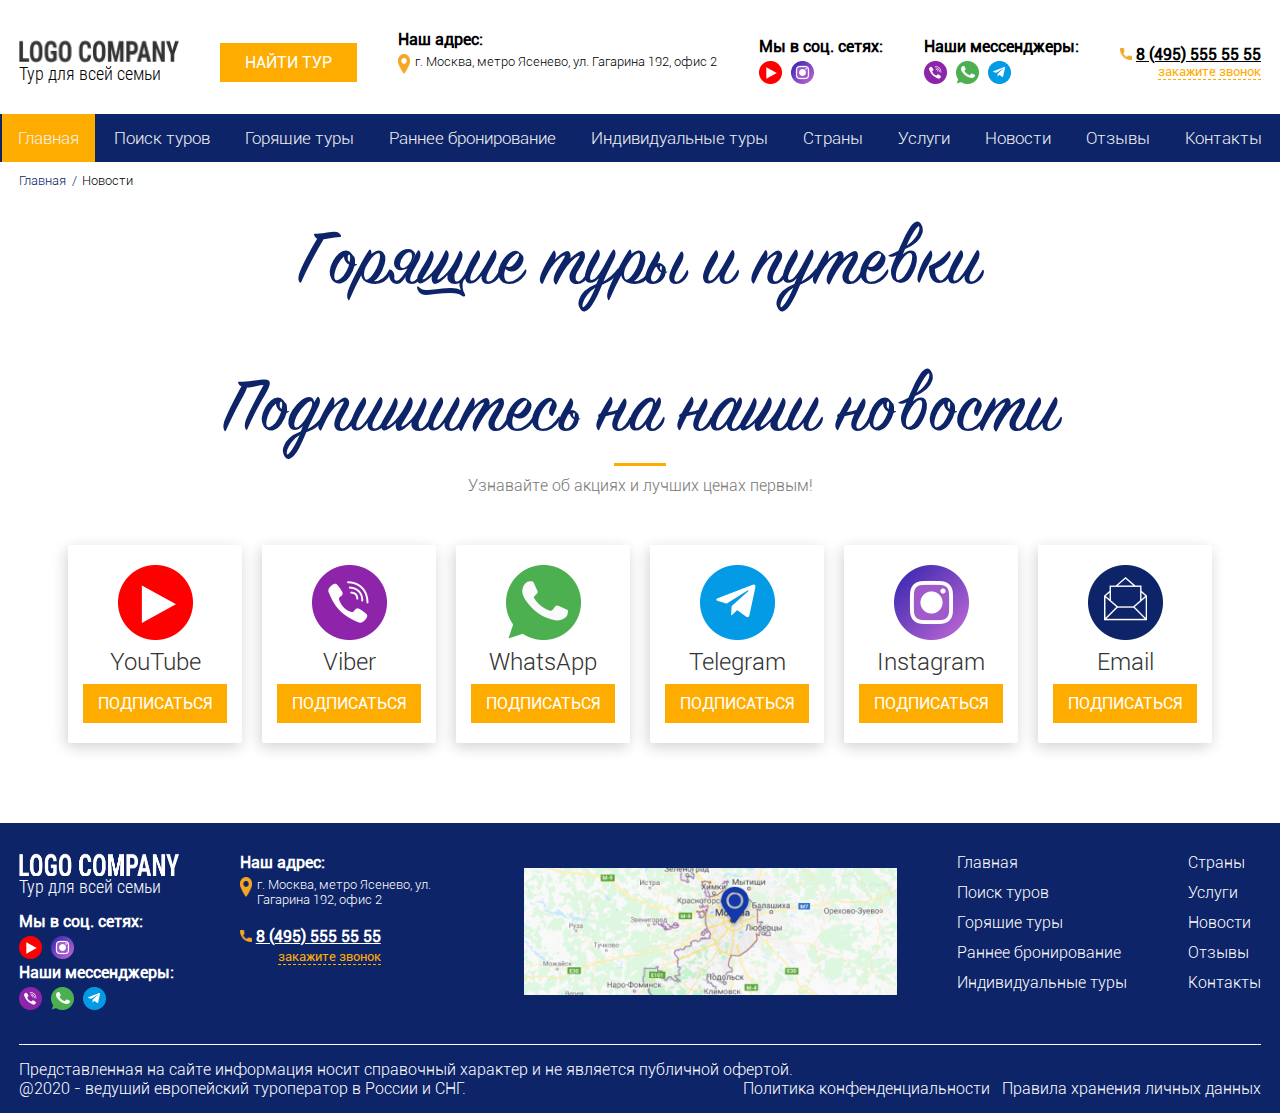
<file: index.html>
<!DOCTYPE HTML>
<html>

<head>
    <meta name="viewport" content="width=device-width, initial-scale=1">
    <meta http-equiv="Content-Type" content="text/html; charset=UTF-8" />
    <link rel="stylesheet" href="https://cdnjs.cloudflare.com/ajax/libs/font-awesome/4.7.0/css/font-awesome.min.css">
    <link rel="stylesheet" href="travel.css">
    <title>Travel Tur</title>
</head>

<body>
    <header id="pageHeader">
        <div class="header_info">
            <div class="headerInfo__item logo">
                <img src="img/logo-company.png" alt="">
                <p><span>Тур для всей семьи</span></p>
            </div>
            <div class="headerInfo__item">
                <a href="#" class="btn_findTour">НАЙТИ ТУР</a>
            </div>
            <div class="headerInfo__item adress">
                <p><b>Наш адрес:</b></p>
                <div class="headerInfo__adress">
                    <img src="img/icon-map.png" alt="">
                    <p>г. Москва, метро Ясенево, ул. Гагарина 192, офис 2</p>
                </div>
            </div>
            <div class="headerInfo__item">
                <p><b>Мы в соц. сетях:</b></p>
                <div class="headerInfo__social">
                    <img src="img/icon-youtube.png" alt="">
                    <img src="img/icon-instagram.png" alt="">
                </div>
            </div>
            <div class="headerInfo__item">
                <p><b>Наши мессенджеры:</b></p>
                <div class="headerInfo__social">
                    <img src="img/icon-viber.png" alt="">
                    <img src="img/icon-whatsapp.png" alt="">
                    <img src="img/icon-telegram.png" alt="">
                </div>
            </div>
            <div class="headerInfo__item">
                <div class="headerInfo__tel">
                    <img src="img/icon-tel.png" alt="">
                    <a href="tel:+74955555555"><b>8 (495) 555 55 55</b></a>
                </div>
                <a href="#" class="btn-callback">закажите звонок</a>
            </div>
        </div>
        <div class="header_nav" id="myNav">
            <a href="#home" class="active">Главная</a>
            <a href="#searchTour">Поиск туров</a>
            <a href="#burningTour">Горящие туры</a>
            <a href="#earlyBooking">Раннее бронирование</a>
            <a href="#individualTour">Индивидуальные туры</a>
            <a href="#country">Страны</a>
            <a href="#service">Услуги</a>
            <a href="#news">Новости</a>
            <a href="#review">Отзывы</a>
            <a href="#contact">Контакты</a>
            <a href="javascript:void(0);" class="icon" onclick="myFunction()">
                <i class="fa fa-bars"></i>
            </a>
        </div>
    </header>
    <main id="pageMain">
        <ul class="breadcrumb">
            <li><a href="#">Главная</a></li>
            <li>Новости</li>
        </ul>
        <div class="main_title title">
            Горящие туры и путевки
        </div>
        <div class="main_news">
            <div class="title">Подпишитесь на наши новости</div>
            <div class="subtitle">Узнавайте об акциях и лучших ценах первым!</div>
            <div class="news_social">
                <div class="newsSocial__item box">
                    <img src="img/social-youtube.png" alt="">
                    <p>YouTube</p>
                    <a href="#" class="btn_subscribe">ПОДПИСАТЬСЯ</a>
                </div>
                <div class="newsSocial__item box">
                    <img src="img/social-viber.png" alt="">
                    <p>Viber</p>
                    <a href="#" class="btn_subscribe">ПОДПИСАТЬСЯ</a>
                </div>
                <div class="newsSocial__item box">
                    <img src="img/social-whatsapp.png" alt="">
                    <p>WhatsApp</p>
                    <a href="#" class="btn_subscribe">ПОДПИСАТЬСЯ</a>
                </div>
                <div class="newsSocial__item box">
                    <img src="img/social-telegram.png" alt="">
                    <p>Telegram</p>
                    <a href="#" class="btn_subscribe">ПОДПИСАТЬСЯ</a>
                </div>
                <div class="newsSocial__item box">
                    <img src="img/social-instagram.png" alt="">
                    <p>Instagram</p>
                    <a href="#" class="btn_subscribe">ПОДПИСАТЬСЯ</a>
                </div>
                <div class="newsSocial__item box">
                    <img src="img/social-email.png" alt="">
                    <p>Email</p>
                    <a href="#" class="btn_subscribe">ПОДПИСАТЬСЯ</a>
                </div>               
            </div>
        </div>

    </main>
    <footer id="pageFooter">
        <div class="footer">
            <div class="footer_info">
                <div class="footerInfo__item logo">
                    <img src="img/logo-company-white.png" alt="">
                    <p><span>Тур для всей семьи</span></p>
                </div>
                <div class="footerInfo__item">
                    <div class="footerSociai__padding">
                        <p><b>Мы в соц. сетях:</b></p>
                        <div class="footerInfo__social">
                            <img src="img/icon-youtube.png" alt="">
                            <img src="img/icon-instagram.png" alt="">
                        </div>
                    </div>
                    <div>
                        <p><b>Наши мессенджеры:</b></p>
                        <div class="footerInfo__social">
                            <img src="img/icon-viber.png" alt="">
                            <img src="img/icon-whatsapp.png" alt="">
                            <img src="img/icon-telegram.png" alt="">
                        </div>
                    </div>
                </div>
            </div>
            <div class="footer_adress">
                <div class="footerAdress__item">
                    <p><b>Наш адрес:</b></p>
                    <div class="footer__adress">
                        <img src="img/icon-map.png" alt="">
                        <p>г. Москва, метро Ясенево, ул. Гагарина 192, офис 2</p>
                    </div>
                    <div class="footer__tel">
                        <img src="img/icon-tel.png" alt="">
                        <a href="tel:+74955555555"><b>8 (495) 555 55 55</b></a>
                    </div>
                    <a href="#" class="btn-callback">закажите звонок</a>
                </div>
            </div>
            <div class="footer_map">
                <img src="img/map.png" alt="">
            </div>
            <div class="footer_nav">
                <a href="#home">Главная</a>
                <a href="#searchTour">Поиск туров</a>
                <a href="#burningTour">Горящие туры</a>
                <a href="#earlyBooking">Раннее бронирование</a>
                <a href="#individualTour">Индивидуальные туры</a>
            </div>
            <div class="footer_nav">
                <a href="#country">Страны</a>
                <a href="#service">Услуги</a>
                <a href="#news">Новости</a>
                <a href="#review">Отзывы</a>
                <a href="#contact">Контакты</a>
            </div>
        </div>
        <div class="copyright">
            <p>Представленная на сайте информация носит справочный характер и не является публичной офертой.</p>
            <div class="footer_copyright">
                <div>
                    <p>@2020 - ведущий европейский туроператор в России и СНГ.</p>
                </div>
                <div>
                    <a href="#">Политика конфенденциальности&nbsp;&nbsp;&nbsp;</a><a href="#">Правила хранения личных данных</a>
                </div>
            </div>
        </div>
    </footer>

    <script>
        function myFunction() {
            var x = document.getElementById("myNav");
            if (x.className === "header_nav") {
                x.className += " responsive";
            } else {
                x.className = "header_nav";
            }
        }
        function classActive() {
            $('.header_nav a').click(function () {
                if ($(this).parent().hasClass('active')) {
                    return false;
                }
                $('.header_nav a').removeClass('active');
                $(this).parent().addClass('active');
            });
        }

    </script>
    <script src="https://ajax.googleapis.com/ajax/libs/jquery/2.1.1/jquery.min.js"></script>

</body>

</html>
</file>
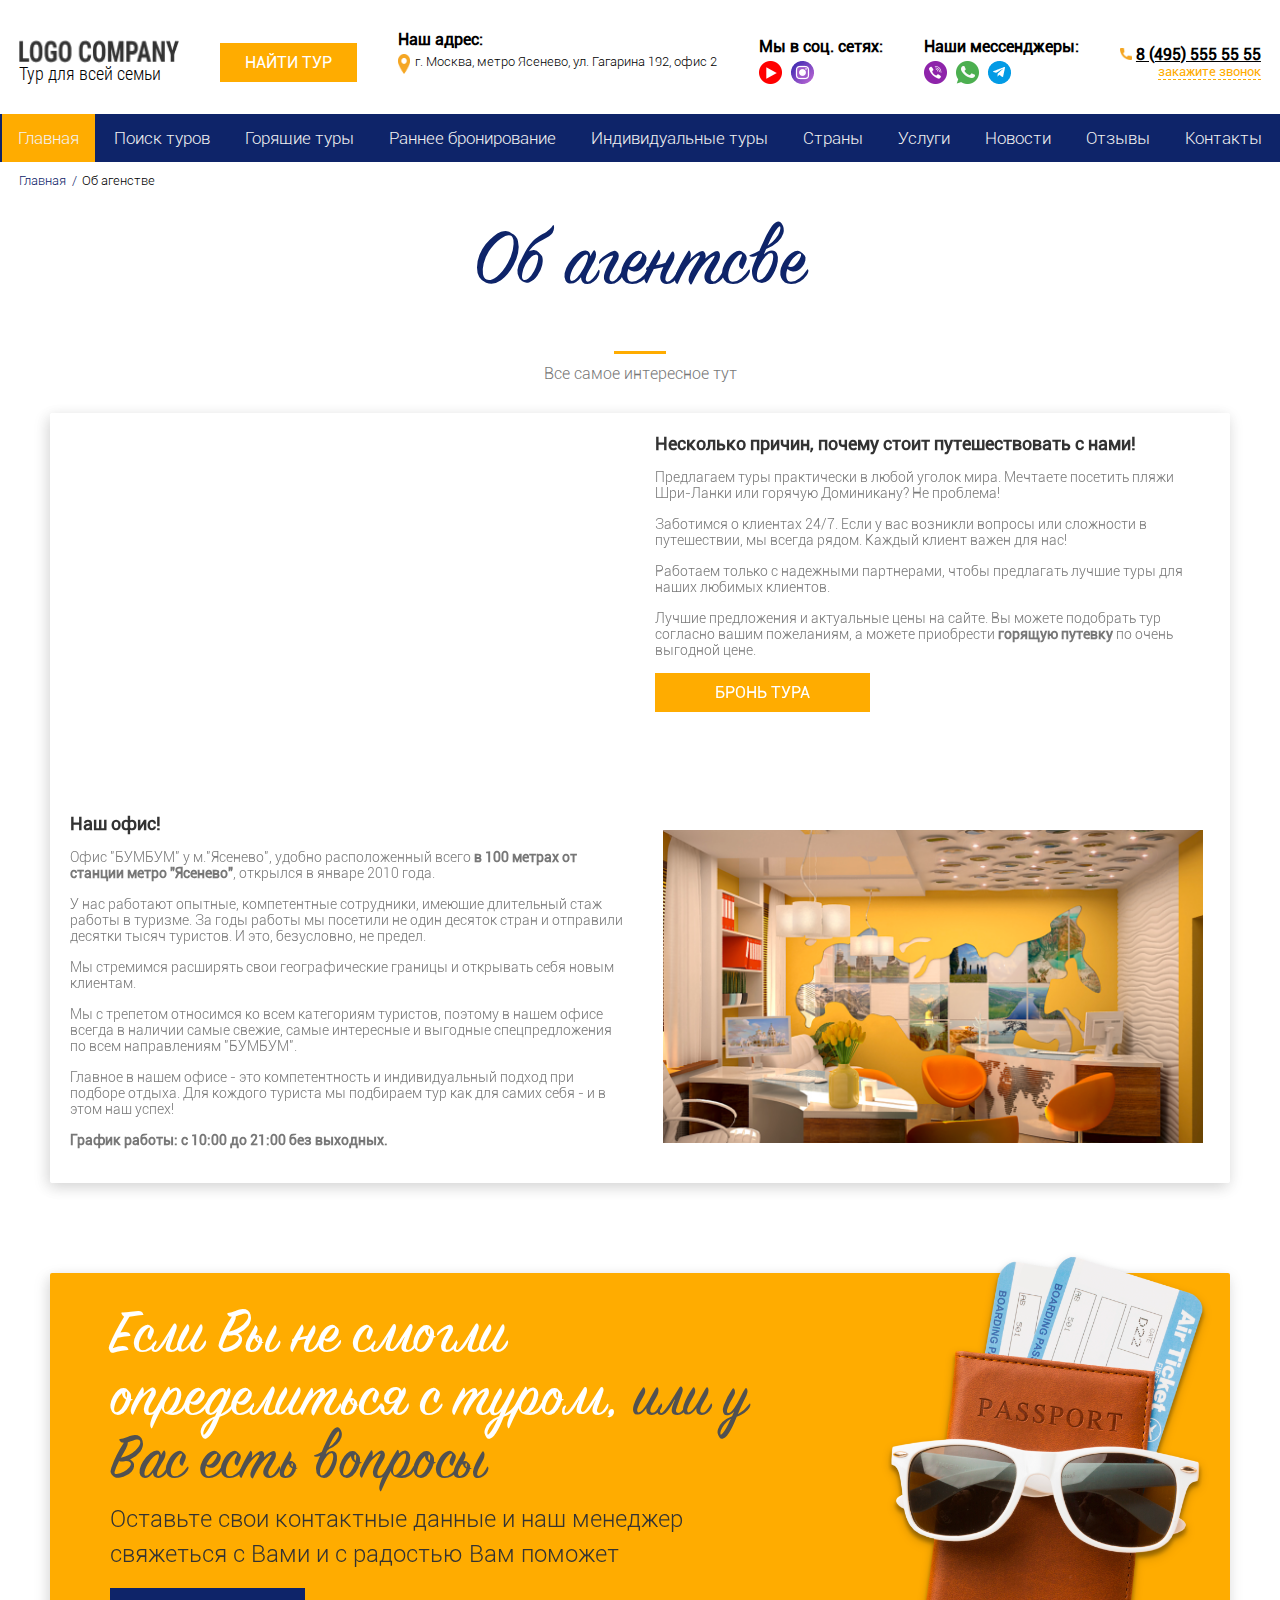
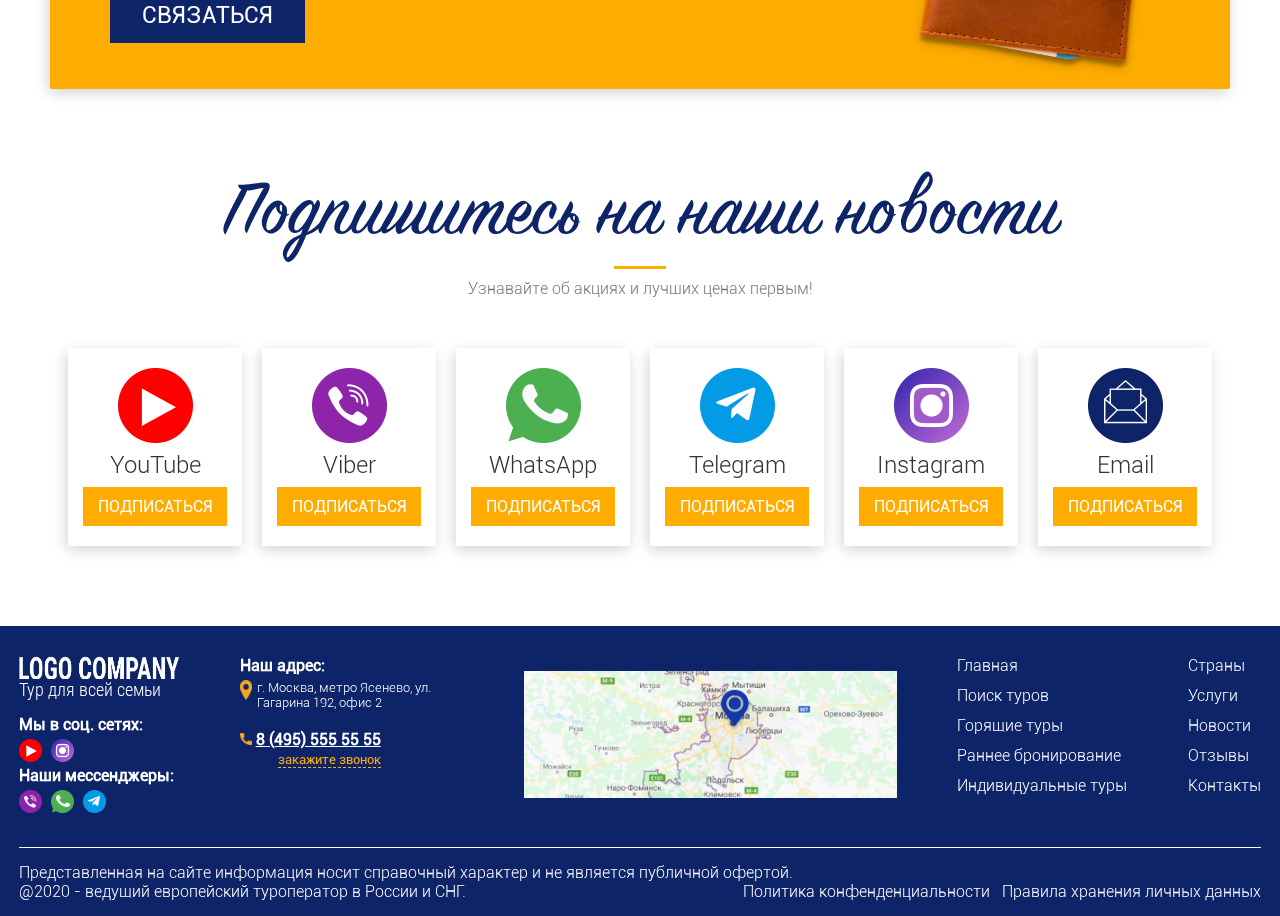
<file: about.html>
<!DOCTYPE HTML>
<html>

<head>
    <meta name="viewport" content="width=device-width, initial-scale=1">
    <meta http-equiv="Content-Type" content="text/html; charset=UTF-8" />
    <link rel="stylesheet" href="https://cdnjs.cloudflare.com/ajax/libs/font-awesome/4.7.0/css/font-awesome.min.css">
    <link rel="stylesheet" href="travel.css">
    <title>Travel Tur</title>
</head>

<body>
    <header id="pageHeader">
        <div class="header_info">
            <div class="headerInfo__item logo">
                <img src="img/logo-company.png" alt="">
                <p><span>Тур для всей семьи</span></p>
            </div>
            <div class="headerInfo__item">
                <a href="#" class="btn_findTour">НАЙТИ ТУР</a>
            </div>
            <div class="headerInfo__item adress">
                <p><b>Наш адрес:</b></p>
                <div class="headerInfo__adress">
                    <img src="img/icon-map.png" alt="">
                    <p>г. Москва, метро Ясенево, ул. Гагарина 192, офис 2</p>
                </div>
            </div>
            <div class="headerInfo__item">
                <p><b>Мы в соц. сетях:</b></p>
                <div class="headerInfo__social">
                    <img src="img/icon-youtube.png" alt="">
                    <img src="img/icon-instagram.png" alt="">
                </div>
            </div>
            <div class="headerInfo__item">
                <p><b>Наши мессенджеры:</b></p>
                <div class="headerInfo__social">
                    <img src="img/icon-viber.png" alt="">
                    <img src="img/icon-whatsapp.png" alt="">
                    <img src="img/icon-telegram.png" alt="">
                </div>
            </div>
            <div class="headerInfo__item">
                <div class="headerInfo__tel">
                    <img src="img/icon-tel.png" alt="">
                    <a href="tel:+74955555555"><b>8 (495) 555 55 55</b></a>
                </div>
                <a href="#" class="btn-callback">закажите звонок</a>
            </div>
        </div>
        <div class="header_nav" id="myNav">
            <a href="#home" class="active">Главная</a>
            <a href="#searchTour">Поиск туров</a>
            <a href="#burningTour">Горящие туры</a>
            <a href="#earlyBooking">Раннее бронирование</a>
            <a href="#individualTour">Индивидуальные туры</a>
            <a href="#country">Страны</a>
            <a href="#service">Услуги</a>
            <a href="#news">Новости</a>
            <a href="#review">Отзывы</a>
            <a href="#contact">Контакты</a>
            <a href="javascript:void(0);" class="icon" onclick="myFunction()">
                <i class="fa fa-bars"></i>
            </a>
        </div>
    </header>
    <main id="pageMain">
        <ul class="breadcrumb">
            <li><a href="#">Главная</a></li>
            <li>Об агенстве</li>
        </ul>
        <div class="main_title title">Об агентсве</div>
        <div class="subtitle">Все самое интересное тут</div>
        <div class="main_about box">
            <div class="mainAbout__Item video">
                <iframe width="100%" height="100%" max-width="600px" src="https://www.youtube-nocookie.com/embed/FAQYye313bY"
                    frameborder="0" allow="accelerometer; autoplay; encrypted-media; gyroscope; picture-in-picture"
                    allowfullscreen></iframe>
            </div>
            <div class="mainAbout__Item text1">
                <p><b><span>Несколько причин, почему стоит путешествовать с нами!</span></b></p>
                <p>Предлагаем туры практически в любой уголок мира. Мечтаете посетить пляжи Шри-Ланки или
                    горячую Доминикану? Не проблема!</p>
                <p>Заботимся о клиентах 24/7. Если у вас возникли вопросы или сложности в путешествии, мы всегда
                    рядом. Каждый клиент важен для нас!</p>
                <p>Работаем только с надежными партнерами, чтобы предлагать лучшие туры для наших любимых
                    клиентов.</p>
                <p>Лучшие предложения и актуальные цены на сайте. Вы можете подобрать тур согласно вашим
                    пожеланиям, а можете приобрести <b>горящую путевку</b> по очень выгодной цене.</p>
                <a href="#" class="btn_bookingTour">БРОНЬ ТУРА</a>
            </div>
            <div class="mainAbout__Item text2">
                <p><b><span>Наш офис!</span></b></p>
                <p>Офис "БУМБУМ" у м."Ясенево", удобно расположенный всего <b>в 100 метрах от станции метро
                        "Ясенево"</b>, открылся в январе 2010 года.</p>
                <p>У нас работают опытные, компетентные сотрудники, имеющие длительный стаж работы в туризме. За
                    годы работы мы посетили не один десяток стран и отправили десятки тысяч туристов. И это,
                    безусловно, не предел.</p>
                <p>Мы стремимся расширять свои географические границы и открывать себя новым клиентам.</p>
                <p>Мы с трепетом относимся ко всем категориям туристов, поэтому в нашем офисе всегда в наличии
                    самые свежие, самые интересные и выгодные спецпредложения по всем направлениям "БУМБУМ".</p>
                <p>Главное в нашем офисе - это компетентность и индивидуальный подход при подборе отдыха. Для
                    кождого туриста мы подбираем тур как для самих себя - и в этом наш успех!</p>
                <p><b>График работы: с 10:00 до 21:00 без выходных.</b></p>
            </div>
            <div class="mainAbout__Item image">            
                <img src="img/image13.png" alt="">
            </div>
        </div>
        <div class="main_feedback box">
            <div class="mainFeedback__text">
                <div class="feedback_title">Если Вы не смогли определиться с туром, <span>или у Вас есть вопросы</span>
                </div>
                <div class="feedback_text">Оставьте свои контактные данные и наш менеджер свяжеться с Вами и с радостью
                    Вам поможет</div>
            </div>
            <div class="mainFeedback__btn"><a href="#" class="btn_feedback">СВЯЗАТЬСЯ</a></div>
            <img class="feedback_img" src="img/image12.png" alt="">
        </div>
        <div class="main_news">
            <div class="title">Подпишитесь на наши новости</div>
            <div class="subtitle">Узнавайте об акциях и лучших ценах первым!</div>
            <div class="news_social">
                <div class="newsSocial__item box">
                    <img src="img/social-youtube.png" alt="">
                    <p>YouTube</p>
                    <a href="#" class="btn_subscribe">ПОДПИСАТЬСЯ</a>
                </div>
                <div class="newsSocial__item box">
                    <img src="img/social-viber.png" alt="">
                    <p>Viber</p>
                    <a href="#" class="btn_subscribe">ПОДПИСАТЬСЯ</a>
                </div>
                <div class="newsSocial__item box">
                    <img src="img/social-whatsapp.png" alt="">
                    <p>WhatsApp</p>
                    <a href="#" class="btn_subscribe">ПОДПИСАТЬСЯ</a>
                </div>
                <div class="newsSocial__item box">
                    <img src="img/social-telegram.png" alt="">
                    <p>Telegram</p>
                    <a href="#" class="btn_subscribe">ПОДПИСАТЬСЯ</a>
                </div>
                <div class="newsSocial__item box">
                    <img src="img/social-instagram.png" alt="">
                    <p>Instagram</p>
                    <a href="#" class="btn_subscribe">ПОДПИСАТЬСЯ</a>
                </div>
                <div class="newsSocial__item box">
                    <img src="img/social-email.png" alt="">
                    <p>Email</p>
                    <a href="#" class="btn_subscribe">ПОДПИСАТЬСЯ</a>
                </div>

            </div>
        </div>
    </main>
    <footer id="pageFooter">
        <div class="footer">
            <div class="footer_info">
                <div class="footerInfo__item logo">
                    <img src="img/logo-company-white.png" alt="">
                    <p><span>Тур для всей семьи</span></p>
                </div>
                <div class="footerInfo__item">
                    <div class="footerSociai__padding">
                        <p><b>Мы в соц. сетях:</b></p>
                        <div class="footerInfo__social">
                            <img src="img/icon-youtube.png" alt="">
                            <img src="img/icon-instagram.png" alt="">
                        </div>
                    </div>
                    <div>
                        <p><b>Наши мессенджеры:</b></p>
                        <div class="footerInfo__social">
                            <img src="img/icon-viber.png" alt="">
                            <img src="img/icon-whatsapp.png" alt="">
                            <img src="img/icon-telegram.png" alt="">
                        </div>
                    </div>
                </div>
            </div>
            <div class="footer_adress">
                <div class="footerAdress__item">
                    <p><b>Наш адрес:</b></p>
                    <div class="footer__adress">
                        <img src="img/icon-map.png" alt="">
                        <p>г. Москва, метро Ясенево, ул. Гагарина 192, офис 2</p>
                    </div>
                    <div class="footer__tel">
                        <img src="img/icon-tel.png" alt="">
                        <a href="tel:+74955555555"><b>8 (495) 555 55 55</b></a>
                    </div>
                    <a href="#" class="btn-callback">закажите звонок</a>
                </div>
            </div>
            <div class="footer_map">
                <img src="img/map.png" alt="">
            </div>
            <div class="footer_nav">
                <a href="#home">Главная</a>
                <a href="#searchTour">Поиск туров</a>
                <a href="#burningTour">Горящие туры</a>
                <a href="#earlyBooking">Раннее бронирование</a>
                <a href="#individualTour">Индивидуальные туры</a>
            </div>
            <div class="footer_nav">
                <a href="#country">Страны</a>
                <a href="#service">Услуги</a>
                <a href="#news">Новости</a>
                <a href="#review">Отзывы</a>
                <a href="#contact">Контакты</a>
            </div>
        </div>
        <div class="copyright">
            <p>Представленная на сайте информация носит справочный характер и не является публичной офертой.</p>
            <div class="footer_copyright">
                <div>
                    <p>@2020 - ведущий европейский туроператор в России и СНГ.</p>
                </div>
                <div>
                    <a href="#">Политика конфенденциальности&nbsp;&nbsp;&nbsp;</a><a href="#">Правила хранения личных
                        данных</a>
                </div>
            </div>
        </div>
    </footer>

    <script>
        function myFunction() {
            var x = document.getElementById("myNav");
            if (x.className === "header_nav") {
                x.className += " responsive";
            } else {
                x.className = "header_nav";
            }
        }
        function classActive() {
            $('.header_nav a').click(function () {
                if ($(this).parent().hasClass('active')) {
                    return false;
                }
                $('.header_nav a').removeClass('active');
                $(this).parent().addClass('active');
            });
        }

    </script>
    <script src="https://ajax.googleapis.com/ajax/libs/jquery/2.1.1/jquery.min.js"></script>

</body>

</html>
</file>
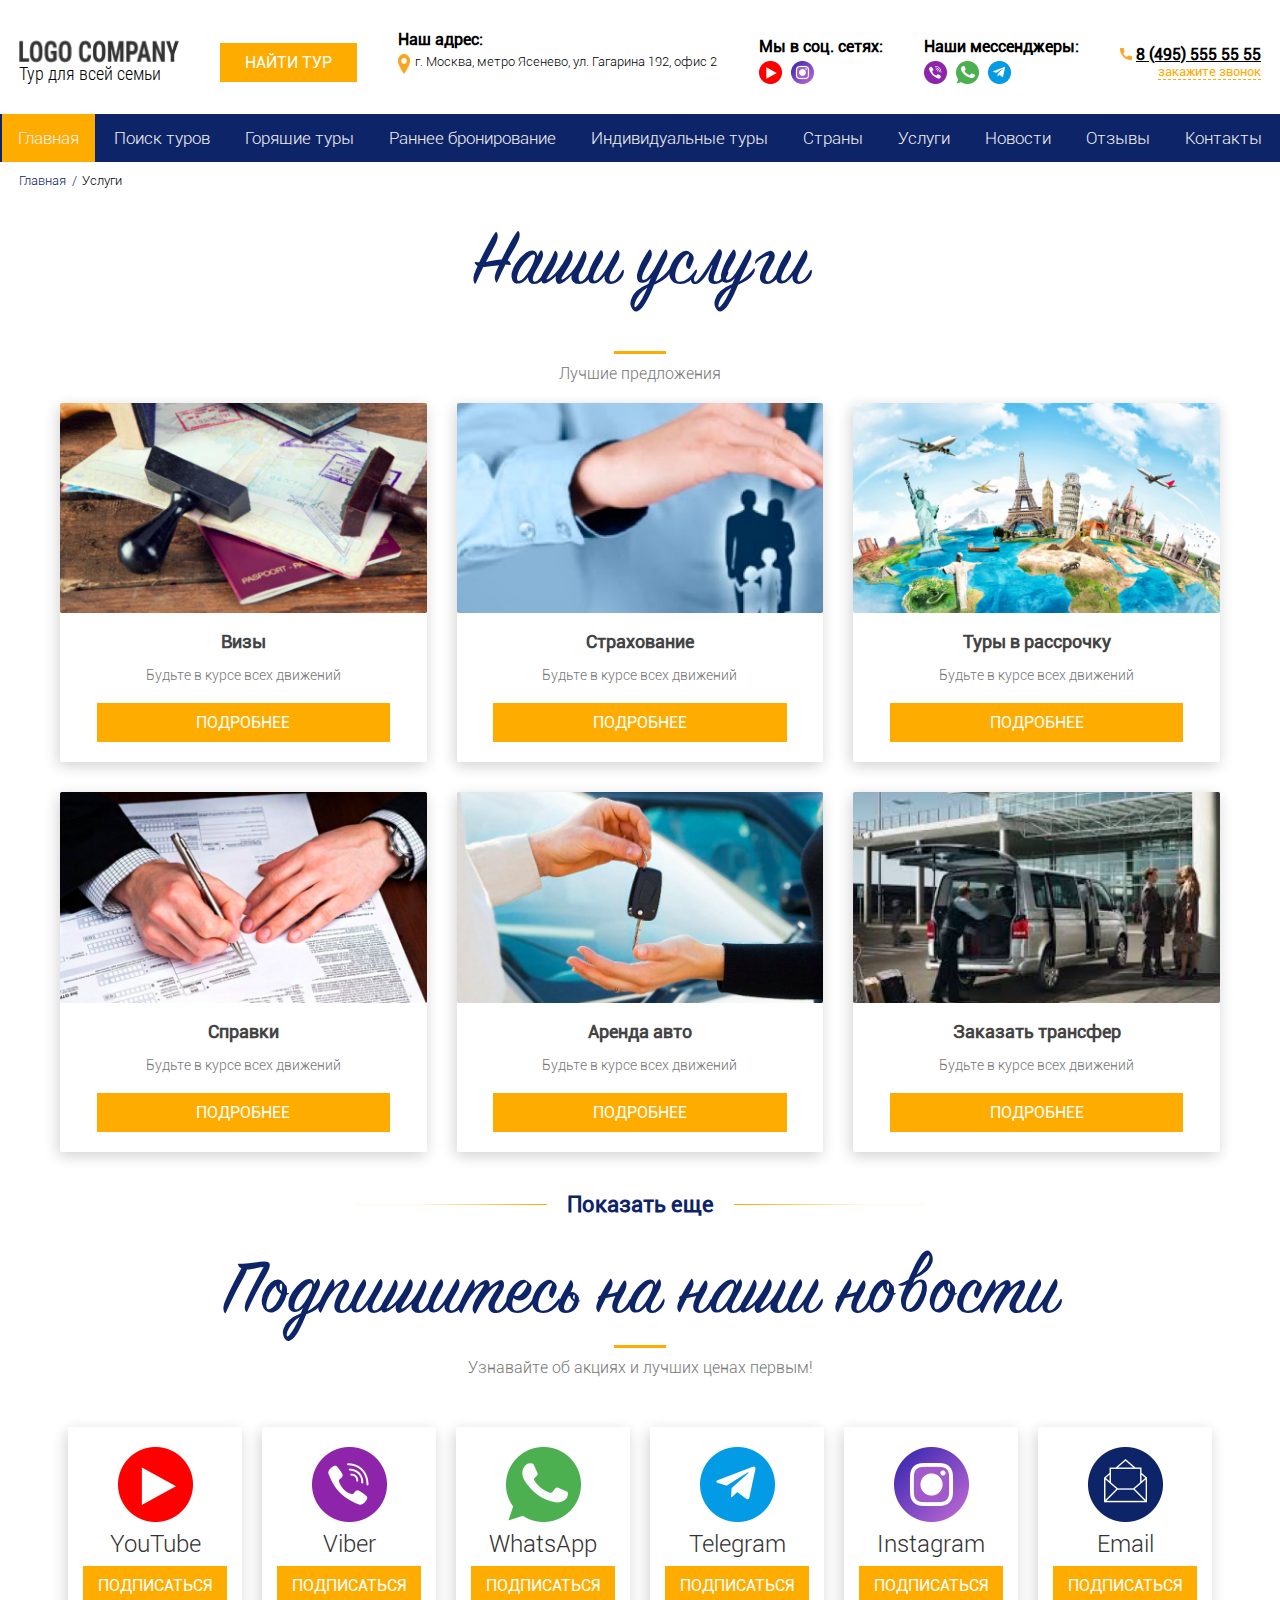
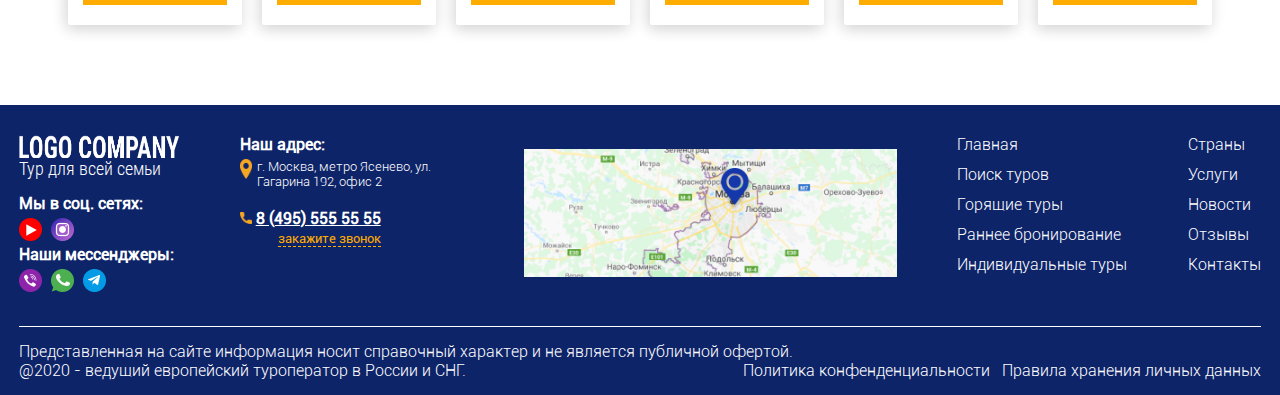
<file: services.html>
<!DOCTYPE HTML>
<html>

<head>
    <meta name="viewport" content="width=device-width, initial-scale=1">
    <meta http-equiv="Content-Type" content="text/html; charset=UTF-8" />
    <link rel="stylesheet" href="https://cdnjs.cloudflare.com/ajax/libs/font-awesome/4.7.0/css/font-awesome.min.css">
    <link rel="stylesheet" href="travel.css">
    <title>Travel Tur</title>
</head>

<body>
    <header id="pageHeader">
        <div class="header_info">
            <div class="headerInfo__item logo">
                <img src="img/logo-company.png" alt="">
                <p><span>Тур для всей семьи</span></p>
            </div>
            <div class="headerInfo__item">
                <a href="#" class="btn_findTour">НАЙТИ ТУР</a>
            </div>
            <div class="headerInfo__item adress">
                <p><b>Наш адрес:</b></p>
                <div class="headerInfo__adress">
                    <img src="img/icon-map.png" alt="">
                    <p>г. Москва, метро Ясенево, ул. Гагарина 192, офис 2</p>
                </div>
            </div>
            <div class="headerInfo__item">
                <p><b>Мы в соц. сетях:</b></p>
                <div class="headerInfo__social">
                    <img src="img/icon-youtube.png" alt="">
                    <img src="img/icon-instagram.png" alt="">
                </div>
            </div>
            <div class="headerInfo__item">
                <p><b>Наши мессенджеры:</b></p>
                <div class="headerInfo__social">
                    <img src="img/icon-viber.png" alt="">
                    <img src="img/icon-whatsapp.png" alt="">
                    <img src="img/icon-telegram.png" alt="">
                </div>
            </div>
            <div class="headerInfo__item">
                <div class="headerInfo__tel">
                    <img src="img/icon-tel.png" alt="">
                    <a href="tel:+74955555555"><b>8 (495) 555 55 55</b></a>
                </div>
                <a href="#" class="btn-callback">закажите звонок</a>
            </div>
        </div>
        <div class="header_nav" id="myNav">
            <a href="#home" class="active">Главная</a>
            <a href="#searchTour">Поиск туров</a>
            <a href="#burningTour">Горящие туры</a>
            <a href="#earlyBooking">Раннее бронирование</a>
            <a href="#individualTour">Индивидуальные туры</a>
            <a href="#country">Страны</a>
            <a href="#service">Услуги</a>
            <a href="#news">Новости</a>
            <a href="#review">Отзывы</a>
            <a href="#contact">Контакты</a>
            <a href="javascript:void(0);" class="icon" onclick="myFunction()">
                <i class="fa fa-bars"></i>
            </a>
        </div>
    </header>
    <main id="pageMain">
        <ul class="breadcrumb">
            <li><a href="#">Главная</a></li>
            <li>Услуги</li>
        </ul>
        <div class="main_title title">Наши услуги</div>
        <div class="subtitle">Лучшие предложения</div>
        <div class="main_services">
            <div class="mainServices">
                <div class="mainServices__item box">
                    <img src="img/service1.png" alt="">
                    <p><span><b>Визы</b></span></p>
                    <p>Будьте в курсе всех движений</p>
                    <a href="#" class="btn_services">ПОДРОБНЕЕ</a>
                </div>
                <div class="mainServices__item box">
                    <img src="img/service2.png" alt="">
                    <p><span><b>Страхование</b></span></p>
                    <p>Будьте в курсе всех движений</p>
                    <a href="#" class="btn_services">ПОДРОБНЕЕ</a>
                </div>
                <div class="mainServices__item box">
                    <img src="img/service3.png" alt="">
                    <p><span><b>Туры в рассрочку</b></span></p>
                    <p>Будьте в курсе всех движений</p>
                    <a href="#" class="btn_services">ПОДРОБНЕЕ</a>
                </div>
                <div class="mainServices__item box">
                    <img src="img/service4.png" alt="">
                    <p><span><b>Справки</b></span></p>
                    <p>Будьте в курсе всех движений</p>
                    <a href="#" class="btn_services">ПОДРОБНЕЕ</a>
                </div>
                <div class="mainServices__item box">
                    <img src="img/service5.png" alt="">
                    <p><span><b>Аренда авто</b></span></p>
                    <p>Будьте в курсе всех движений</p>
                    <a href="#" class="btn_services">ПОДРОБНЕЕ</a>
                </div>
                <div class="mainServices__item box">
                    <img src="img/service6.png" alt="">
                    <p><span><b>Заказать трансфер</b></span></p>
                    <p>Будьте в курсе всех движений</p>
                    <a href="#" class="btn_services">ПОДРОБНЕЕ</a>
                </div>
            </div>
            <div class="mainServices_more">
                <img src="img/line-left.png" alt="">
                <a href="#"><b>Показать еще</b></a>
                <img src="img/line-right.png" alt="">
            </div>
        </div>
        <div class="main_news">
            <div class="title">Подпишитесь на наши новости</div>
            <div class="subtitle">Узнавайте об акциях и лучших ценах первым!</div>
            <div class="news_social">
                <div class="newsSocial__item box">
                    <img src="img/social-youtube.png" alt="">
                    <p>YouTube</p>
                    <a href="#" class="btn_subscribe">ПОДПИСАТЬСЯ</a>
                </div>
                <div class="newsSocial__item box">
                    <img src="img/social-viber.png" alt="">
                    <p>Viber</p>
                    <a href="#" class="btn_subscribe">ПОДПИСАТЬСЯ</a>
                </div>
                <div class="newsSocial__item box">
                    <img src="img/social-whatsapp.png" alt="">
                    <p>WhatsApp</p>
                    <a href="#" class="btn_subscribe">ПОДПИСАТЬСЯ</a>
                </div>
                <div class="newsSocial__item box">
                    <img src="img/social-telegram.png" alt="">
                    <p>Telegram</p>
                    <a href="#" class="btn_subscribe">ПОДПИСАТЬСЯ</a>
                </div>
                <div class="newsSocial__item box">
                    <img src="img/social-instagram.png" alt="">
                    <p>Instagram</p>
                    <a href="#" class="btn_subscribe">ПОДПИСАТЬСЯ</a>
                </div>
                <div class="newsSocial__item box">
                    <img src="img/social-email.png" alt="">
                    <p>Email</p>
                    <a href="#" class="btn_subscribe">ПОДПИСАТЬСЯ</a>
                </div>

            </div>
        </div>
    </main>
    <footer id="pageFooter">
        <div class="footer">
            <div class="footer_info">
                <div class="footerInfo__item logo">
                    <img src="img/logo-company-white.png" alt="">
                    <p><span>Тур для всей семьи</span></p>
                </div>
                <div class="footerInfo__item">
                    <div class="footerSociai__padding">
                        <p><b>Мы в соц. сетях:</b></p>
                        <div class="footerInfo__social">
                            <img src="img/icon-youtube.png" alt="">
                            <img src="img/icon-instagram.png" alt="">
                        </div>
                    </div>
                    <div>
                        <p><b>Наши мессенджеры:</b></p>
                        <div class="footerInfo__social">
                            <img src="img/icon-viber.png" alt="">
                            <img src="img/icon-whatsapp.png" alt="">
                            <img src="img/icon-telegram.png" alt="">
                        </div>
                    </div>
                </div>
            </div>
            <div class="footer_adress">
                <div class="footerAdress__item">
                    <p><b>Наш адрес:</b></p>
                    <div class="footer__adress">
                        <img src="img/icon-map.png" alt="">
                        <p>г. Москва, метро Ясенево, ул. Гагарина 192, офис 2</p>
                    </div>
                    <div class="footer__tel">
                        <img src="img/icon-tel.png" alt="">
                        <a href="tel:+74955555555"><b>8 (495) 555 55 55</b></a>
                    </div>
                    <a href="#" class="btn-callback">закажите звонок</a>
                </div>
            </div>
            <div class="footer_map">
                <img src="img/map.png" alt="">
            </div>
            <div class="footer_nav">
                <a href="#home">Главная</a>
                <a href="#searchTour">Поиск туров</a>
                <a href="#burningTour">Горящие туры</a>
                <a href="#earlyBooking">Раннее бронирование</a>
                <a href="#individualTour">Индивидуальные туры</a>
            </div>
            <div class="footer_nav">
                <a href="#country">Страны</a>
                <a href="#service">Услуги</a>
                <a href="#news">Новости</a>
                <a href="#review">Отзывы</a>
                <a href="#contact">Контакты</a>
            </div>
        </div>
        <div class="copyright">
            <p>Представленная на сайте информация носит справочный характер и не является публичной офертой.</p>
            <div class="footer_copyright">
                <div>
                    <p>@2020 - ведущий европейский туроператор в России и СНГ.</p>
                </div>
                <div>
                    <a href="#">Политика конфенденциальности&nbsp;&nbsp;&nbsp;</a><a href="#">Правила хранения личных
                        данных</a>
                </div>
            </div>
        </div>
    </footer>

    <script>
        function myFunction() {
            var x = document.getElementById("myNav");
            if (x.className === "header_nav") {
                x.className += " responsive";
            } else {
                x.className = "header_nav";
            }
        }
        function classActive() {
            $('.header_nav a').click(function () {
                if ($(this).parent().hasClass('active')) {
                    return false;
                }
                $('.header_nav a').removeClass('active');
                $(this).parent().addClass('active');
            });
        }

    </script>
    <script src="https://ajax.googleapis.com/ajax/libs/jquery/2.1.1/jquery.min.js"></script>

</body>

</html>
</file>
<file: travel.css>
body { 
    display: grid;
    grid-template-areas: 
      "header"
      "main"
      "footer";
    grid-template-rows: 160px 1fr 280px;
    grid-gap: 10px;
    height: 100%;
    width: 100%;
    margin: 0;
    font-family: Roboto;
}
header {
    font-style: normal;
    padding: 30px 0;
}
footer {
    background-color: #0E2469;
    color: #FFFFFF;
    font-style: normal;
}
p {
    margin: 0;
}
b {
    font-family: Roboto Regulare;
}

#pageHeader {
    grid-area: header;
}
#pageFooter {
    grid-area: footer;
}
#pageMain { 
    grid-area: main;      
}
.header_nav{
    display: flex;
    overflow: hidden;
    background-color: #0E2469;
}
.header_nav a {
    display: block;
    color: #f2f2f2;
    text-align: center;
    padding: 14px 16px;
    text-decoration: none;
    font-size: 17px;
    margin: 0 auto;
}

/* Класс active для выбранного пункта меню */
.active {
    background-color: #FFAC00;
    color: white;
}
/* Иконка гамбургера спрятана, открывается на маленьких экранах */
.header_nav .icon {
    display: none;
}

/* Когда экран меньше 600px, остается один пункт меню, добавляется иконка гамбургера */
@media screen and (max-width: 852px) {
    .header_nav a:nth-child(4),
    .header_nav a:nth-child(5) {
        display: block !important;
    }
    .header_nav a:not(:first-child) {
        display: none !important;
    }
    .header_nav a.icon {
      float: right;
      display: block !important;
      margin-left: auto;
    }
    .header_nav a {
        margin: 0;
        padding: 14px 20px;
    }
    .header_info .headerInfo__item:nth-child(2) {
        display: none;
    }
    
}
@media screen and (max-width: 852px) {
    .header_nav.responsive {
        position: relative ;
        display: flex;
        flex-direction: column;
    }
    .header_nav.responsive a.icon {
      position: absolute ;
      right: 0;
      top: 0;
      margin-left: auto;
    }
    .header_nav.responsive a {
      float: none;
      display: block !important;
      text-align: left;
    }
}
.btn_findTour {
    font-size: 16px;
    line-height: 19px;
    color: #FFFFFF;
    background-color: #FFAC00;
    text-decoration: none;
    padding: 10px 25px;
    font-family: Roboto Regulare;
}
.btn-callback {
    color: #FFAC00;
    font-size: 13px;
    text-decoration: none;
    border-bottom: 1px dashed #FFAC00;
    margin-left: 38px;
    font-family: Roboto Regulare;
}
.btn_subscribe {
    font-size: 16px;
    line-height: 19px;
    color: #FFFFFF;
    background-color: #FFAC00;
    text-decoration: none;
    padding: 10px 15px;
    font-family: Roboto Regulare;
}
.btn_bookingTour {
    font-size: 16px;
    line-height: 19px;
    color: #FFFFFF;
    background-color: #FFAC00;
    text-decoration: none;
    padding: 10px 60px;
    font-family: Roboto Regulare;
}
.btn_feedback {
    font-size: 23px;
    line-height: 27px;
    color: #FFFFFF;
    background-color: #0E2469;
    text-decoration: none;
    padding: 14px 32px;
    font-family: Roboto Regulare;
}
.btn_services {
    font-size: 16px;
    line-height: 19px;
    color: #FFFFFF;
    background-color: #FFAC00;
    text-decoration: none;
    padding: 10px 0;
    font-family: Roboto Regulare;
    width: 80%;
    margin: 20px auto;
}
.header_info {
    display: flex;
    justify-content: space-between;
    align-items: center;
    padding: 0 19px;
    padding-bottom: 20px;
}
.headerInfo__item {
    display: flex;
    flex-direction: column;
}

.headerInfo__adress,
.footer__adress {
    display: flex;
    font-size: 13px;
    padding-bottom: 20px;
}
.headerInfo__adress img,
.footer__adress img {
    width: 12px;
    height: 20px;
    padding-right: 5px;
}
.footer__adress {
    display: flex;
}
.headerInfo__social img,
.footerInfo__social img {
    width: 23px;
    height: 23px;
    padding-right: 5px;
}
.headerInfo__social,  .headerInfo__adress,
.footerInfo__social,  .footer__adress {
    padding-top: 5px;
}
.headerInfo__tel img,
.footer__tel img {
    width: 12px;
    height: 12px;
}
.headerInfo__tel a {
    color: #000;
    padding-top: 5px;
}
.headerInfo__item span,
.footerInfo__item span {
    font-family: Roboto Condensed; 
    font-size: 18px;
    line-height: 21px;
}
/* Стиль списка хлебных крошек */
ul.breadcrumb {
    padding-left: 19px;
    list-style: none;
    margin: 0;
}
ul.breadcrumb li {
    display: inline;
    font-size: 13px;
}
/* Добавить символ косой черты (/) перед/за каждым элементом списка */
ul.breadcrumb li+li:before {
    padding: 2px;
    color: #0E2469;
    content: "/\00a0";
}
ul.breadcrumb li a {
    color: #0E2469;
    text-decoration: none;
}
ul.breadcrumb li a:hover {
    color: #FFAC00;
    text-decoration: underline;
}
.title {
    font-family: Sign Painter;
    font-size: 80px;
    line-height: 77px;
    color: #0E2469;
    padding-top: 35px;
    text-align: center;
}
.main_title {
    padding-bottom: 35px;
}
.subtitle {
    font-size: 16px;
    color: #777777;
    padding-top: 15px;
    text-align: center;
}
.subtitle:before {
    display: block;
    width: 4%;
    margin: 0 auto;
    padding-top: 10px;
    border-top: 3px solid #FFAC00;
    content: "";
}
.footer {
    display: flex;
    justify-content: space-between;
    padding: 30px 19px;
}
.footerInfo__item {
    display: flex;
    justify-content: space-between;
}
.footerInfo__item.logo {
    flex-direction: column;
    padding-bottom: 15px;
}

.logo img{
    width: 160px;
    height: 23px;
}
.footer__tel a {
    color: #fff;
    padding-top: 5px;
}
.footerSociai__padding {
    padding-right: 20px;
}
.footer_adress {
    flex-basis: 18%;
}
.footer_map img {
    width: 100%;
    height: 100%;
}
.footer_map {
    flex-basis: 30%;
    margin: auto 0;
}
.footer_nav {
    display: flex;
    flex-direction: column;
}
.footer_nav a {
    color: #fff;
    text-decoration: none;
    font-size: 16px;
    line-height: 19px;
    padding-bottom: 11px;
}
.copyright {
    border-top: 1px solid #fff;
    padding: 15px 0;
    margin: 0 19px;
}
.footer_copyright {
    display: flex;
    justify-content: space-between;
}
.footer_copyright a {
    color: #fff;
    text-decoration: none;
}
.news_social {
    display: flex;
    margin-top: 40px;
    margin-bottom: 60px;
    justify-content: center;
    flex-wrap: wrap;
}
.newsSocial__item img {
    width: 75px;
    height: 75px;
}
.newsSocial__item p {
    font-size: 24px;
    line-height: 28px;
    color: #333;
    padding: 8px 0;
}
.newsSocial__item {
    height: auto;
    display: flex;
    flex-direction: column;
    align-items: center;
    padding: 20px 15px;
    margin: 10px;
}
.box {
    box-shadow: 0px 4px 15px rgba(0, 0, 0, 0.11), -4px 4px 15px rgba(0, 0, 0, 0.08);
    border-radius: 2px;
}
.main_about {
    margin: 0 auto;
    display: grid;
    grid-gap: 30px;
    grid-template-rows: 1fr 1fr;
    grid-template-columns: 1fr 1fr;
    grid-template-areas:
        'video text1'
        'text2 image';
    padding: 20px;
    margin: 30px 50px;
}
.video { grid-area: video }
.text1 { grid-area: text1 }
.text2 { grid-area: text2 }
.image { grid-area: image }

@media screen and (max-width: 1000px) {
    .main_about {
        grid-template-rows: minmax(300px, 1fr);
        grid-template-columns: 1fr;
        grid-template-areas:
            'video'
            'text1'
            'image'
            'text2';
    }
}
@media screen and (max-width: 680px) {
    .main_about {
        margin: 20px;
    }
    
}

.mainAbout__Item.image img {
    max-width: 540px;
    width: 100%;
}
.mainAbout__Item.image {
    margin: auto;
}
.mainAbout__Item p {
    padding-bottom: 15px;
}
.mainAbout__Item {
    font-size: 14px;
    line-height: 16px;
    color: #777777;
}
.mainAbout__Item span {
    color: #333;
    font-size: 18px;
    line-height: 21px;
}
.mainAbout__Item.text1 a {
    display: inline-block;
}

.main_feedback {
    background-color: #FFAC00;
    margin: 0 50px;
    margin-top: 90px;
    margin-bottom: 50px;
    padding: 30px 60px;
    position: relative;
}
.main_feedback img {
    position: absolute;
    right: 4px;
    bottom: 0px;
    width: 350px;
    height: auto;
    filter: drop-shadow(0px 4px 4px rgba(0, 0, 0, 0.25));
}
.mainFeedback__text {
    width: 65%;
}
.mainFeedback__btn {
    margin: 30px 0;
}
.feedback_title {
    font-family: Sign Painter;
    font-size: 65px;
    line-height: 63px;
    padding-bottom: 10px;
    color: #FFFFFF;
}
.feedback_title span {
    color: #515151;
}
.feedback_text {
    font-size: 24px;
    line-height: 146.9%;
    color: #333333;
}
.mainServices_more {
    display: flex;
    justify-content: center;
    align-items: center;
    padding-top: 20px;
}
.mainServices_more a {
    padding: 0 20px;
    text-decoration: none;
    font-size: 22px;
    line-height: 26px;
    color: #0E2469;
}
.mainServices_more img {
    width: auto;
    height: 1px;
}
.mainServices__item {
    font-size: 14px;
    line-height: 16px;
    color: #777777;
    text-align: center;
    display: block;
}
.mainServices__item a {
    display: block;
}
.mainServices__item span {
    font-family: Roboto Regulare;
    font-size: 18px;
    line-height: 21px;
    color: #444444;
    padding: 15px 0;
    display: block;
}
.mainServices__item img {
    width: 100%;
    height: auto;
}
.mainServices {
    display: grid;
    grid-template-columns: 1fr 1fr 1fr;
    grid-auto-rows: auto;
    grid-gap: 30px;
    margin: 20px 60px;
}
@media screen and (max-width: 840px) {
    .mainServices {
        grid-template-columns: 1fr 1fr;
        margin: 20px 40px;
    }
}
@media screen and (max-width: 580px) {
    .mainServices {
        grid-template-columns: 1fr;
        margin: 20px;
    }
    .btn_services {
        width: 90%;
    }
    .mainServices_more a {
        padding: 0 10px;
        font-size: 18px;
    }
    .mainServices_more img {
        width: 80px;
        height: 2px;
    }
}

@media screen and (max-width: 1000px) {
    .mainFeedback__text {
        width: 100%;
    }
    .main_feedback {
        height: auto;
        padding: 0 40px;
        padding-top: 20px;
    }
    .main_feedback img {
        display: block;
        position: relative;
        margin: 0 auto;
        margin-top: -40px;
    }
}
@media screen and (max-width: 680px) {
    .feedback_title {
        font-size: 50px;
        line-height: 48px;
    }
    .feedback_text {
        font-size: 20px;
        line-height: 21px;
    }
    .main_feedback {
        margin: 20px;
    }
    .main_feedback img {
        width: 300px;
        margin-top: -20px;
    }
    .btn_feedback {
        font-size: 20px;
        padding: 10px 20px;
    }
    .main_title {
        padding-bottom: 0;
    }
    .title {
        font-size: 68px;
        line-height: 64px;
    }
}


/* media для header и footer */
@media screen and (max-width: 1368px) {
    .footerInfo__item {
        flex-direction: column;
    }
    body {
        grid-template-rows: 160px 1fr 290px;
    }
}

@media screen and (max-width: 1268px) {
    .header_nav a:nth-child(5) {
        display: none;   
    }
}
@media screen and (max-width: 1170px) {
    .headerInfo__item.adress {
        flex-basis: 18%;
    }
    body { 
        grid-template-rows: 170px 1fr 290px;
    }
}
@media screen and (max-width: 1056px) {
    .header_nav a:nth-child(4) {
        display: none;   
    }
    .footer_map {
        flex-basis: 25%;
    }

}
@media screen and (max-width: 1000px) {
    .header_info .headerInfo__item:nth-child(3) {
        display: none;
    }
    body { 
        grid-template-rows: 150px 1fr 220px;
    }
    .footer_copyright {
        flex-direction: column;
    }
    .copyright {
        font-size: 11px;
        padding: 10px 0;
    }
    .footer_nav, 
    .footer_map {
        display: none;
    }
    .footer_info {
        display: flex;
    }
    .footerInfo__item {
        justify-content: start;
    }
    .footerInfo__item.logo {
        padding-bottom: 0;
        padding-right: 20px;
    }
    .footer_adress {
        flex-basis: auto;
    }
}
@media screen and (max-width: 705px) {
    .footer {
        flex-direction: column;
        padding: 10px 19px;
    }
    body {
        grid-template-rows: 140px 1fr auto;
    }
    .header_info .headerInfo__item:nth-child(5) {
        display: none;
    }
    .header_info .headerInfo__item:nth-child(4) p {
        display: none;
    }
}
@media screen and (max-width: 410px) {
    .header_info {
        flex-direction: column;
        align-items: start;
        padding-bottom: 0px;
    }
    .headerInfo__item {
        padding-bottom: 10px;
    }
    body {
        grid-template-rows: 210px 1fr auto;
    }
    header {
        padding: 20px 0;
    }
    .footer_info {
        display: flex;
        flex-direction: column;
    }
    .footerInfo__item,
    .footerInfo__item.logo {
        padding-bottom: 10px;
    }
    .copyright {
        font-size: 8px;
        padding: 5px 0;
    }
}

@font-face {
    font-family: Roboto Condensed; 
    src: url(fonts/RobotoCondensed.ttf);
}
@font-face {
    font-family: Roboto; 
    src: url(fonts/Roboto.ttf);
}
@font-face {
    font-family: Roboto Regulare; 
    src: url(fonts/RobotoRegular.ttf);
}
@font-face {
    font-family: Sign Painter; 
    src: url(fonts/SignPainter.otf);
}
</file>
